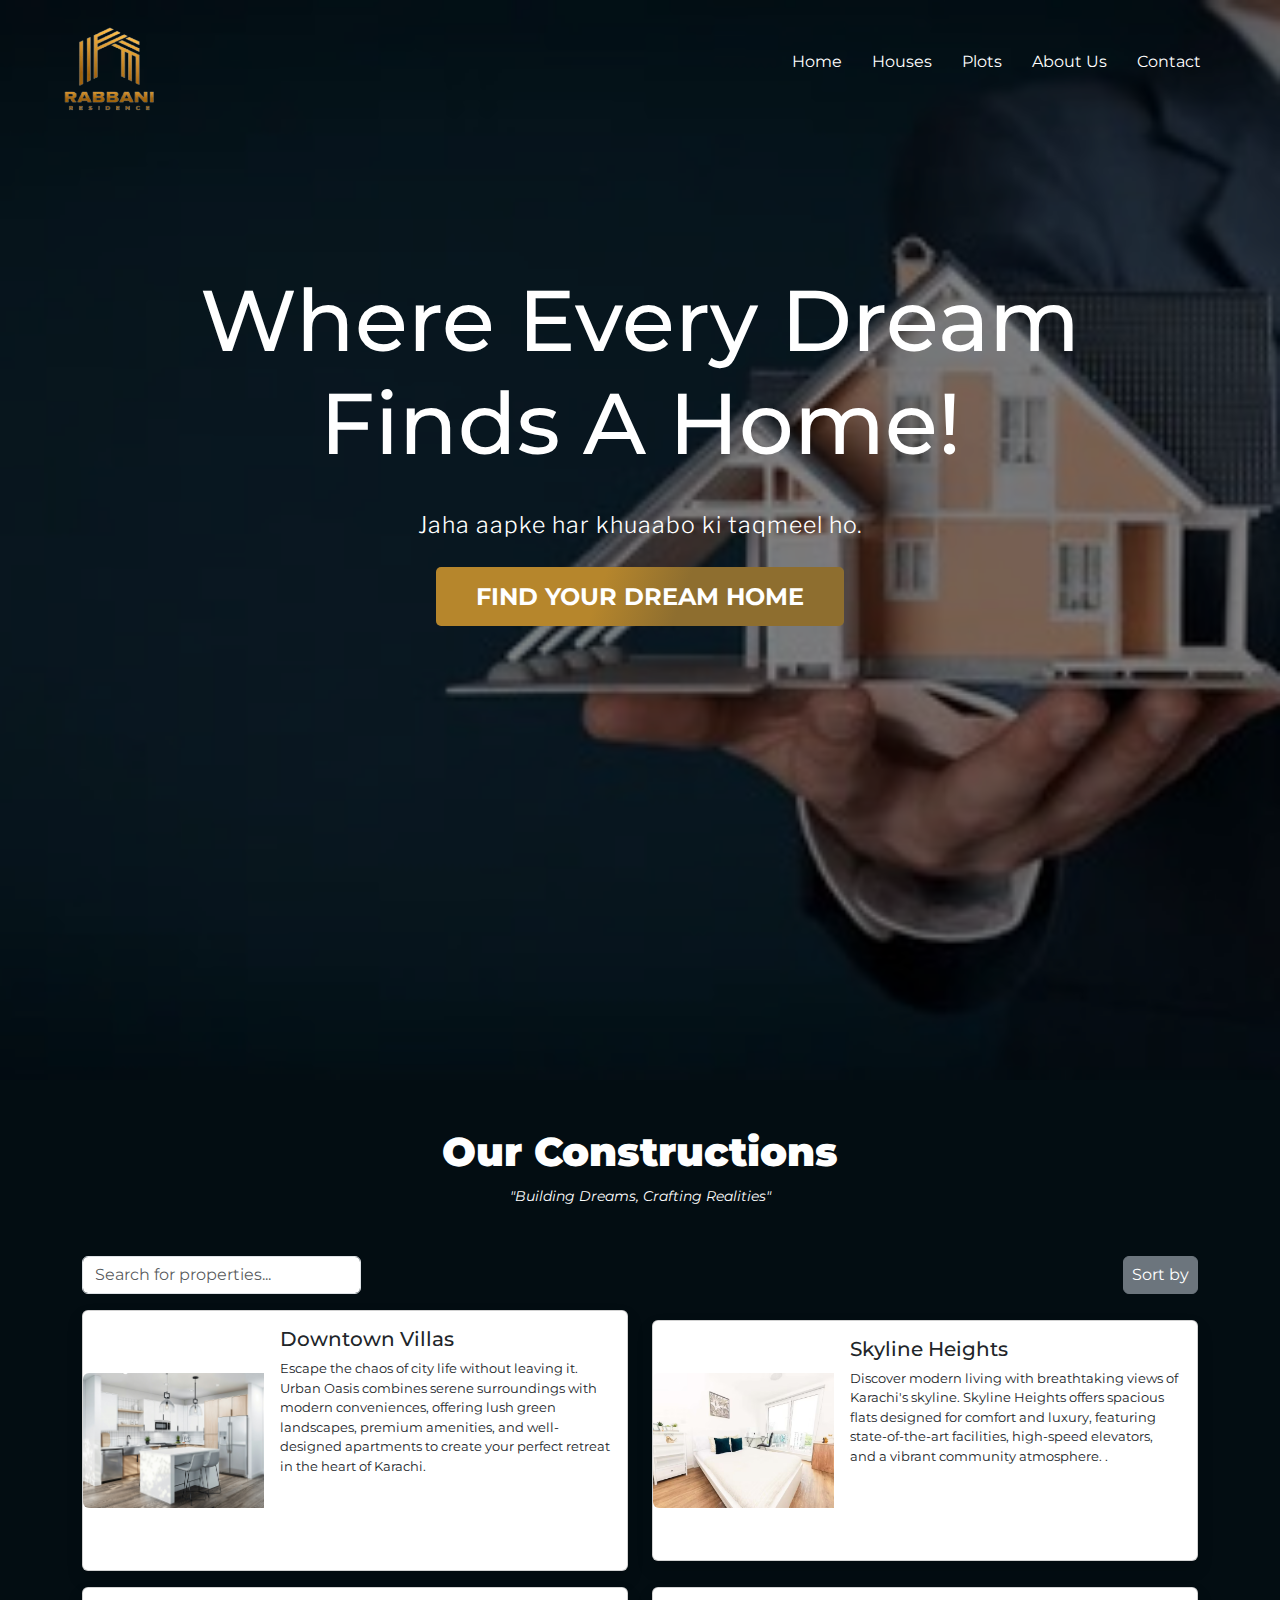
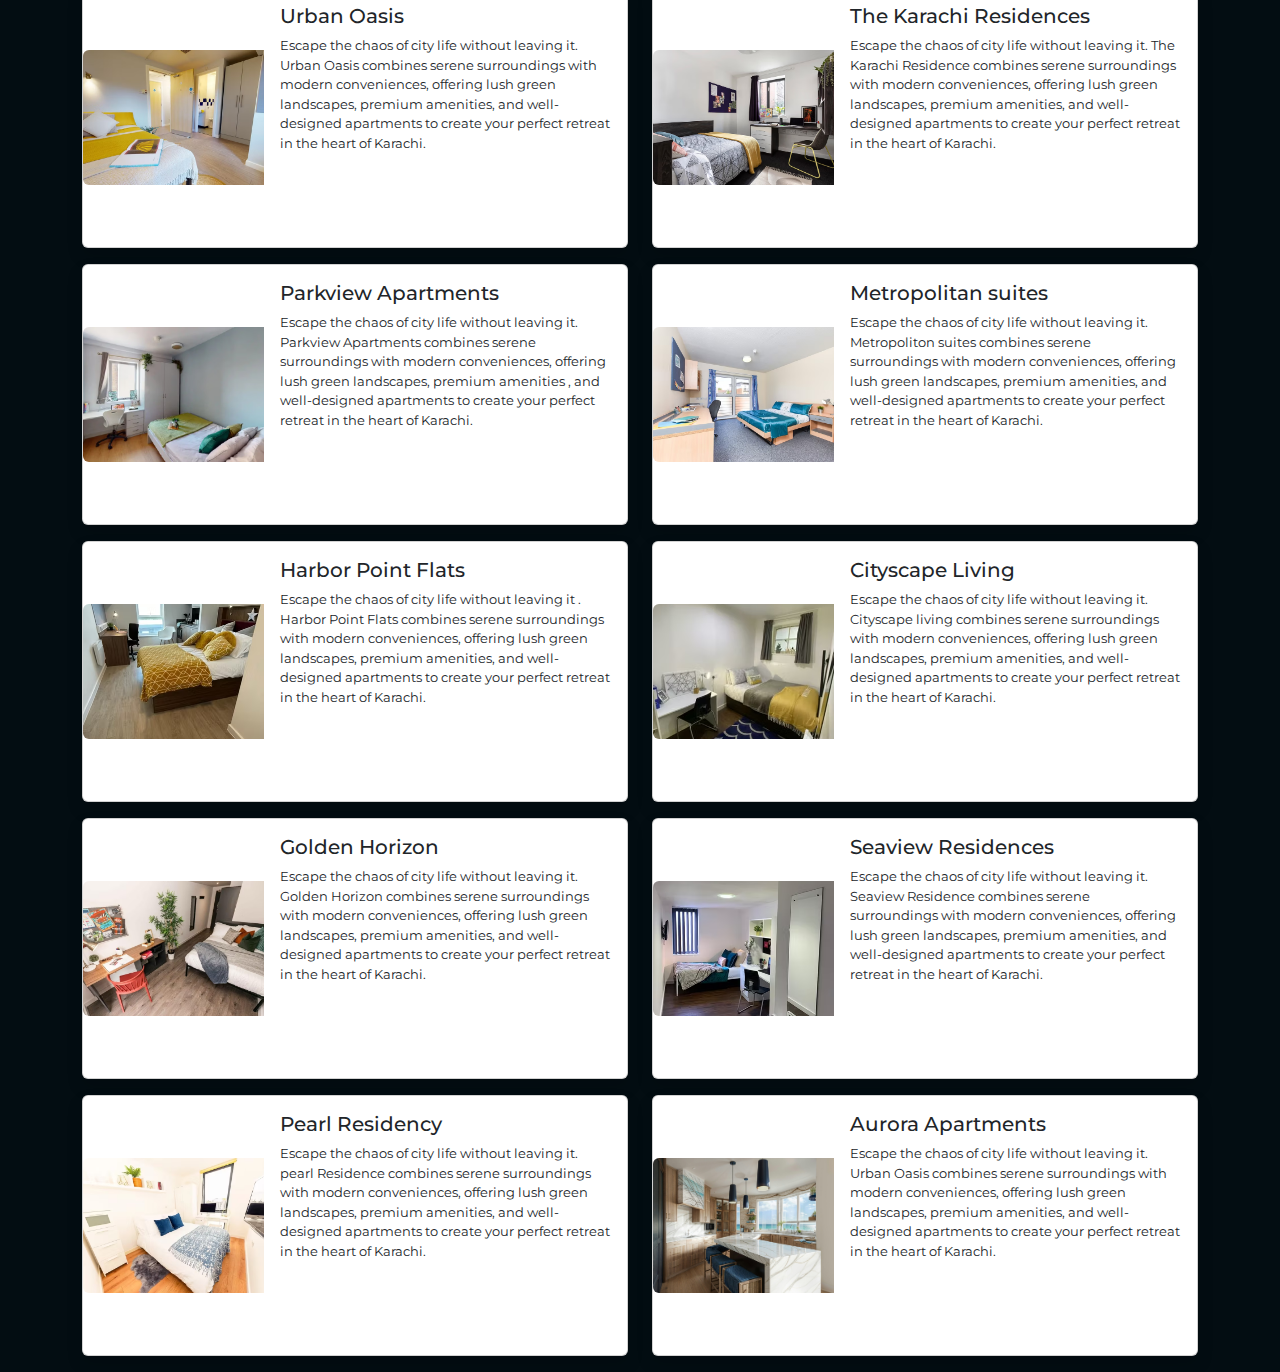
<file: templates/pages/plots.html>
<!DOCTYPE html> <!-- Declares the document type and specifies that the page uses HTML5 -->
<html lang="en"> <!-- Specifies that the page content is in English, which is good for accessibility and SEO -->

<head>
    <!-- Meta tags define the character encoding and viewport settings for mobile responsiveness -->
    <meta charset="UTF-8"> <!-- Ensures the correct character encoding for the document -->
    <meta name="viewport" content="width=device-width, initial-scale=1.0"><!-- Ensures the page scales correctly on different screen sizes -->
    <!-- The title tag sets the title of the page, which appears on the browser tab -->
    <title>Plots</title>
    <!-- External CSS links are provided for custom styles (style.css), Font Awesome icons, and Bootstrap framework -->
    <link rel="stylesheet" href="/static/css/style.css" />
    <!-- CSS Link  -->
    <link rel="shortcut icon" href="/static/Images/favicon.png" />
    <!-- Font Awesome CDN  -->
    <link rel="stylesheet" href="https://cdnjs.cloudflare.com/ajax/libs/font-awesome/6.3.0/css/all.min.css    " />
    <link href="https://cdn.jsdelivr.net/npm/bootstrap@5.3.3/dist/css/bootstrap.min.css" rel="stylesheet"
        integrity="sha384-QWTKZyjpPEjISv5WaRU9OFeRpok6YctnYmDr5pNlyT2bRjXh0JMhjY6hW+ALEwIH" crossorigin="anonymous">
</head>

<body style="background-color: rgb(3 13 18);">  <!-- The body has a custom dark background color -->
    <header>
        <!-- The navigation bar includes a responsive toggle for smaller screens -->
        <nav>
            <!-- Input checkbox with label toggles the mobile navigation menu -->
          <input type="checkbox" id="check" />
          <label for="check" id="check-btn">
            <i class="fas fa-bars"></i>
          </label>
          <img src="/static/Images/logo.png" alt="logo" />
          <!-- The navigation links are organized into an unordered list -->
          <ul>
            <!-- Links to different sections or pages of the site -->
              <li><a href="/">Home</a></li>
              <li><a href="/plots/">Houses</a></li>
              <li><a href="">Plots</a></li>
              <li><a href="#">About Us</a></li>
            <li><a href="/contact/">Contact</a></li>
          </ul>
        </nav>
        <!-- The header section provides a prominent heading and subheading for the site -->
        <div class="head">
          <h1>
            Where Every Dream <br />
            Finds A Home!
          </h1><!-- Main heading for the site -->
          <p>Jaha aapke har khuaabo ki taqmeel ho.</p>
          <a href="" class="text-decoration-none">FIND YOUR DREAM HOME</a>
        </div>
      </header>
      <!-- Main content of the page starts here, within a Bootstrap container for layout -->
    <div class="container mt-5">
        <div class="text-center text-white">
            <h1 style="font-weight: 900;">Our Constructions</h4>
            <small class="fst-italic">"Building Dreams, Crafting Realities"</small>
        </div>
        <!-- The following section for displaying content like construction details would go here -->
        <div class="row mt-5"> <!-- Bootstrap row to organize the content -->
            <div class="col-md-12 mb-3">
                <div class="d-flex justify-content-between">
                    <input type="text" id="searchInput" class="form-control w-25" placeholder="Search for properties..." onkeyup="filterCards()">
                    <button class="btn btn-secondary py-1 px-2">Sort by</button>
                </div>
            </div>
            <div class="col-md-6">
                <div class="card mb-3 shadow shadow-md card-item" data-name="Downtown Villas">
                    <div class="row g-0">
                        <div class="col-md-4">
                            <img src="/static/Images/flat 12.jpg" class="img-fluid rounded-start h-100" alt="...">
                        </div>
                        <div class="col-md-8">
                            <div class="card-body">
                                <h5 class="card-title">Downtown Villas</h5>
                                <p class="card-text" style="font-size: 13px; font-weight: normal;">Escape the chaos of city life without leaving it. 
                                    Urban Oasis combines serene surroundings with modern conveniences, offering lush green landscapes, premium amenities,
                                    and well-designed apartments to create your perfect retreat in the heart of Karachi.</p>
                                <div class="text-end d-flex justify-content-between">
                                    <button type="button" class="btn text-white px-5"
                                        style="transition: opacity 0.3s; opacity: 1;"
                                        onmouseover="this.style.opacity=0.9;" onmouseout="this.style.opacity=1;">
                                        Enquiry
                                    </button>
                                    <button type="button" class="btn text-white px-5"
                                        style="transition: opacity 0.3s; opacity: 1;"
                                        onmouseover="this.style.opacity=0.9;" onmouseout="this.style.opacity=1;">
                                        Buy Now
                                    </button>

                                </div>
                            </div>
                        </div>
                    </div>
                </div>
            </div> 
            <div class="col-md-6">
                <div class="card mb-3 shadow shadow-md card-item" data-name="Skyline Heights">
                    <div class="row g-0">
                        <div class="col-md-4">
                            <img src="/static/Images/flat 1.avif" class="img-fluid rounded-start h-100" alt="...">
                        </div>
                        <div class="col-md-8">
                            <div class="card-body">
                                <h5 class="card-title">Skyline Heights</h5>
                                <p class="card-text" style="font-size: 13px; font-weight: normal;">Discover modern living with breathtaking views of Karachi's skyline.
                                     Skyline Heights offers spacious flats designed for comfort and luxury, featuring state-of-the-art facilities, high-speed elevators,
                                    and a vibrant community atmosphere.
                                    .</p>
                                <div class="text-end d-flex justify-content-between">
                                    <button type="button" class="btn text-white px-5"
                                        style="transition: opacity 0.3s; opacity: 1;"
                                        onmouseover="this.style.opacity=0.9;" onmouseout="this.style.opacity=1;">
                                        Enquiry
                                    </button>
                                    <button type="button" class="btn text-white px-5"
                                        style="transition: opacity 0.3s; opacity: 1;"
                                        onmouseover="this.style.opacity=0.9;" onmouseout="this.style.opacity=1;">
                                        Buy Now
                                    </button>

                                </div>
                            </div>
                        </div>
                    </div>
                </div>
            </div>
            <div class="col-md-6">
                <div class="card mb-3 shadow shadow-md card-item" data-name="Urban Oasis">
                    <div class="row g-0">
                        <div class="col-md-4">
                            <img src="/static/Images/flat 2.avif" class="img-fluid rounded-start h-100" alt="...">
                        </div>
                        <div class="col-md-8">
                            <div class="card-body">
                                <h5 class="card-title">Urban Oasis</h5>
                                <p class="card-text" style="font-size: 13px; font-weight: normal;">Escape the chaos of city life without leaving it.
                                    Urban Oasis combines serene surroundings with modern conveniences,
                                    offering lush green landscapes, premium amenities, and well-designed apartments to create your perfect retreat in the heart of Karachi.</p>
                                <div class="text-end d-flex justify-content-between">
                                    <button type="button" class="btn text-white px-5"
                                        style="transition: opacity 0.3s; opacity: 1;"
                                        onmouseover="this.style.opacity=0.9;" onmouseout="this.style.opacity=1;">
                                        Enquiry
                                    </button>
                                    <button type="button" class="btn text-white px-5"
                                        style="transition: opacity 0.3s; opacity: 1;"
                                        onmouseover="this.style.opacity=0.9;" onmouseout="this.style.opacity=1;">
                                        Buy Now
                                    </button>

                                </div>
                            </div>
                        </div>
                    </div>
                </div>
            </div>
            <div class="col-md-6">
                <div class="card mb-3 shadow shadow-md card-item" data-name="The Karachi Residences">
                    <div class="row g-0">
                        <div class="col-md-4">
                            <img src="/static/Images/flat 3.avif" class="img-fluid rounded-start h-100" alt="...">
                        </div>
                        <div class="col-md-8">
                            <div class="card-body">
                                <h5 class="card-title">The Karachi Residences</h5>
                                <p class="card-text" style="font-size: 13px; font-weight: normal;">Escape the chaos of city life without leaving it.
                                    The Karachi Residence combines serene surroundings with modern conveniences, offering lush green landscapes,
                                    premium amenities, and well-designed apartments to create your perfect retreat in the heart of Karachi.</p>
                                <div class="text-end d-flex justify-content-between">
                                    <button type="button" class="btn text-white px-5"
                                        style="transition: opacity 0.3s; opacity: 1;"
                                        onmouseover="this.style.opacity=0.9;" onmouseout="this.style.opacity=1;">
                                        Enquiry
                                    </button>
                                    <button type="button" class="btn text-white px-5"
                                        style="transition: opacity 0.3s; opacity: 1;"
                                        onmouseover="this.style.opacity=0.9;" onmouseout="this.style.opacity=1;">
                                        Buy Now
                                    </button>

                                </div>
                            </div>
                        </div>
                    </div>
                </div>
            </div>
            <div class="col-md-6">
                <div class="card mb-3 shadow shadow-md card-item" data-name="Parkview Apartments">
                    <div class="row g-0">
                        <div class="col-md-4">
                            <img src="/static/Images/flat 4.avif" class="img-fluid rounded-start h-100" alt="...">
                        </div>
                        <div class="col-md-8">
                            <div class="card-body">
                                <h5 class="card-title">Parkview Apartments</h5>
                                <p class="card-text" style="font-size: 13px; font-weight: normal;">Escape the chaos of city life without leaving it.
                                    Parkview Apartments combines serene surroundings with modern conveniences, offering lush green landscapes, premium amenities
                                    , and well-designed apartments to create your perfect retreat in the heart of Karachi.</p>
                                <div class="text-end d-flex justify-content-between">
                                    <button type="button" class="btn text-white px-5"
                                        style="transition: opacity 0.3s; opacity: 1;"
                                        onmouseover="this.style.opacity=0.9;" onmouseout="this.style.opacity=1;">
                                        Enquiry
                                    </button>
                                    <button type="button" class="btn text-white px-5"
                                        style="transition: opacity 0.3s; opacity: 1;"
                                        onmouseover="this.style.opacity=0.9;" onmouseout="this.style.opacity=1;">
                                        Buy Now
                                    </button>

                                </div>
                            </div>
                        </div>
                    </div>
                </div>
            </div>
            <div class="col-md-6">
                <div class="card mb-3 shadow shadow-md card-item" data-name="Metropolitan suites">
                    <div class="row g-0">
                        <div class="col-md-4">
                            <img src="/static/Images/flat 5.avif" class="img-fluid rounded-start h-100" alt="...">
                        </div>
                        <div class="col-md-8">
                            <div class="card-body">
                                <h5 class="card-title">Metropolitan suites</h5>
                                <p class="card-text" style="font-size: 13px; font-weight: normal;">Escape the chaos of city life without leaving it.
                                    Metropoliton suites combines serene surroundings with modern conveniences,
                                    offering lush green landscapes, premium amenities, and well-designed apartments to create your perfect retreat in the heart of Karachi.</p>
                                <div class="text-end d-flex justify-content-between">
                                    <button type="button" class="btn text-white px-5"
                                        style="transition: opacity 0.3s; opacity: 1;"
                                        onmouseover="this.style.opacity=0.9;" onmouseout="this.style.opacity=1;">
                                        Enquiry
                                    </button>
                                    <button type="button" class="btn text-white px-5"
                                        style="transition: opacity 0.3s; opacity: 1;"
                                        onmouseover="this.style.opacity=0.9;" onmouseout="this.style.opacity=1;">
                                        Buy Now
                                    </button>

                                </div>
                            </div>
                        </div>
                    </div>
                </div>
            </div>
            <div class="col-md-6">
                <div class="card mb-3 shadow shadow-md card-item" data-name="Harbor Point Flats">
                    <div class="row g-0">
                        <div class="col-md-4">
                            <img src="/static/Images/flat 6.avif" class="img-fluid rounded-start h-100" alt="...">
                        </div>
                        <div class="col-md-8">
                            <div class="card-body">
                                <h5 class="card-title">Harbor Point Flats</h5>
                                <p class="card-text" style="font-size: 13px; font-weight: normal;">Escape the chaos of city life without leaving it
                                    . Harbor Point Flats combines serene surroundings with modern conveniences, offering lush green landscapes, premium amenities,
                                    and well-designed apartments to create your perfect retreat in the heart of Karachi.</p>
                                <div class="text-end d-flex justify-content-between">
                                    <button type="button" class="btn text-white px-5"
                                        style="transition: opacity 0.3s; opacity: 1;"
                                        onmouseover="this.style.opacity=0.9;" onmouseout="this.style.opacity=1;">
                                        Enquiry
                                    </button>
                                    <button type="button" class="btn text-white px-5"
                                        style="transition: opacity 0.3s; opacity: 1;"
                                        onmouseover="this.style.opacity=0.9;" onmouseout="this.style.opacity=1;">
                                        Buy Now
                                    </button>

                                </div>
                            </div>
                        </div>
                    </div>
                </div>
            </div>
            <div class="col-md-6">
                <div class="card mb-3 shadow shadow-md card-item" data-name="Cityscape Living">
                    <div class="row g-0">
                        <div class="col-md-4">
                            <img src="/static/Images/flat 7.avif" class="img-fluid rounded-start h-100" alt="...">
                        </div>
                        <div class="col-md-8">
                            <div class="card-body">
                                <h5 class="card-title">Cityscape Living</h5>
                                <p class="card-text" style="font-size: 13px; font-weight: normal;">Escape the chaos of city life without leaving it.
                                    Cityscape living combines serene surroundings with modern conveniences, offering lush green landscapes, premium amenities,
                                    and well-designed apartments to create your perfect retreat in the heart of Karachi.</p>
                                <div class="text-end d-flex justify-content-between">
                                    <button type="button" class="btn text-white px-5"
                                        style="transition: opacity 0.3s; opacity: 1;"
                                        onmouseover="this.style.opacity=0.9;" onmouseout="this.style.opacity=1;">
                                        Enquiry
                                    </button>
                                    <button type="button" class="btn text-white px-5"
                                        style="transition: opacity 0.3s; opacity: 1;"
                                        onmouseover="this.style.opacity=0.9;" onmouseout="this.style.opacity=1;">
                                        Buy Now
                                    </button>

                                </div>
                            </div>
                        </div>
                    </div>
                </div>
            </div>
            <div class="col-md-6">
                <div class="card mb-3 shadow shadow-md card-item" data-name="Golden Horizon">
                    <div class="row g-0">
                        <div class="col-md-4">
                            <img src="/static/Images/flat 8.avif" class="img-fluid rounded-start h-100" alt="...">
                        </div>
                        <div class="col-md-8">
                            <div class="card-body">
                                <h5 class="card-title">Golden Horizon</h5>
                                <p class="card-text" style="font-size: 13px; font-weight: normal;">Escape the chaos of city life without leaving it.
                                    Golden Horizon combines serene surroundings with modern conveniences, offering lush green landscapes, premium amenities,
                                    and well-designed apartments to create your perfect retreat in the heart of Karachi.</p>
                                <div class="text-end d-flex justify-content-between">
                                    <button type="button" class="btn text-white px-5"
                                        style="transition: opacity 0.3s; opacity: 1;"
                                        onmouseover="this.style.opacity=0.9;" onmouseout="this.style.opacity=1;">
                                        Enquiry
                                    </button>
                                    <button type="button" class="btn text-white px-5"
                                        style="transition: opacity 0.3s; opacity: 1;"
                                        onmouseover="this.style.opacity=0.9;" onmouseout="this.style.opacity=1;">
                                        Buy Now
                                    </button>

                                </div>
                            </div>
                        </div>
                    </div>
                </div>
            </div>
            <div class="col-md-6">
                <div class="card mb-3 shadow shadow-md card-item" data-name="Seaview Residences">
                    <div class="row g-0">
                        <div class="col-md-4">
                            <img src="/static/Images/flat 9.avif" class="img-fluid rounded-start h-100" alt="...">
                        </div>
                        <div class="col-md-8">
                            <div class="card-body">
                                <h5 class="card-title">Seaview Residences</h5>
                                <p class="card-text" style="font-size: 13px; font-weight: normal;">Escape the chaos of city life without leaving it.
                                    Seaview Residence combines serene surroundings with modern conveniences, offering lush green landscapes, premium amenities,
                                    and well-designed apartments to create your perfect retreat in the heart of Karachi.</p>
                                <div class="text-end d-flex justify-content-between">
                                    <button type="button" class="btn text-white px-5"
                                        style="transition: opacity 0.3s; opacity: 1;"
                                        onmouseover="this.style.opacity=0.9;" onmouseout="this.style.opacity=1;">
                                        Enquiry
                                    </button>
                                    <button type="button" class="btn text-white px-5"
                                        style="transition: opacity 0.3s; opacity: 1;"
                                        onmouseover="this.style.opacity=0.9;" onmouseout="this.style.opacity=1;">
                                        Buy Now
                                    </button>

                                </div>
                            </div>
                        </div>
                    </div>
                </div>
            </div>
            <div class="col-md-6">
                <div class="card mb-3 shadow shadow-md card-item" data-name="Pearl Residency">
                    <div class="row g-0">
                        <div class="col-md-4">
                            <img src="/static/Images/flat 10.avif" class="img-fluid rounded-start h-100" alt="...">
                        </div>
                        <div class="col-md-8">
                            <div class="card-body">
                                <h5 class="card-title">Pearl Residency</h5>
                                <p class="card-text" style="font-size: 13px; font-weight: normal;">Escape the chaos of city life without leaving it.
                                    pearl Residence combines serene surroundings with modern conveniences, offering lush green landscapes, premium amenities,
                                    and well-designed apartments to create your perfect retreat in the heart of Karachi.</p>
                                <div class="text-end d-flex justify-content-between">
                                    <button type="button" class="btn text-white px-5"
                                        style="transition: opacity 0.3s; opacity: 1;"
                                        onmouseover="this.style.opacity=0.9;" onmouseout="this.style.opacity=1;">
                                        Enquiry
                                    </button>
                                    <button type="button" class="btn text-white px-5"
                                        style="transition: opacity 0.3s; opacity: 1;"
                                        onmouseover="this.style.opacity=0.9;" onmouseout="this.style.opacity=1;">
                                        Buy Now
                                    </button>

                                </div>
                            </div>
                        </div>
                    </div>
                </div>
            </div>
            <div class="col-md-6">
                <div class="card mb-3 shadow shadow-md card-item" data-name="Aurora Apartments">
                    <div class="row g-0">
                        <div class="col-md-4">
                            <img src="/static/Images/flat 11.jpg" class="img-fluid rounded-start h-100" alt="...">
                        </div>
                        <div class="col-md-8">
                            <div class="card-body">
                                <h5 class="card-title">Aurora Apartments</h5>
                                <p class="card-text" style="font-size: 13px; font-weight: normal;">Escape the chaos of city life without leaving it. 
                                    Urban Oasis combines serene surroundings with modern conveniences, offering lush green landscapes, premium amenities, 
                                    and well-designed apartments to create your perfect retreat in the heart of Karachi.</p>
                                <div class="text-end d-flex justify-content-between">
                                    <button type="button" class="btn text-white px-5"
                                        style="transition: opacity 0.3s; opacity: 1;"
                                        onmouseover="this.style.opacity=0.9;" onmouseout="this.style.opacity=1;">
                                        Enquiry
                                    </button>
                                    <button type="button" class="btn text-white px-5"
                                        style="transition: opacity 0.3s; opacity: 1;"
                                        onmouseover="this.style.opacity=0.9;" onmouseout="this.style.opacity=1;">
                                        Buy Now
                                    </button>

                                </div>
                            </div>
                        </div>
                    </div>
                </div>
            </div>
        </div>
    </div>
    <script>
        function filterCards() {
            const input = document.getElementById('searchInput').value.toLowerCase();
            const cards = document.querySelectorAll('.card-item');
    
            cards.forEach(card => {
                const propertyName = card.getAttribute('data-name').toLowerCase();
                if (propertyName.includes(input)) {
                    card.style.display = '';
                } else {
                    card.style.display = 'none';
                }
            });
        }
    </script> 
    <script src="https://cdn.jsdelivr.net/npm/bootstrap@5.3.3/dist/js/bootstrap.bundle.min.js"
        integrity="sha384-YvpcrYf0tY3lHB60NNkmXc5s9fDVZLESaAA55NDzOxhy9GkcIdslK1eN7N6jIeHz"
        crossorigin="anonymous"></script>
</body>

</html>
</file>
<file: static/css/style.css>
/* Google Font  */
@import url("https://fonts.googleapis.com/css2?family=Libre+Franklin:ital,wght@1,500;1,600&family=Montserrat:wght@600;700&display=swap");

/* Custom CSS  */
* {
  margin: 0;
  padding: 0;
  box-sizing: border-box; /* Ensures consistent box-sizing across elements */
  outline: none; /* Removes default outline for focused elements */
  border: none;  /* Removes default borders */
  list-style: none; /* Removes default bullet points for lists */
  text-decoration: none; /* Removes underline from links */
  font-family: "Montserrat", sans-serif; /* Sets the default font family */
}
/* Styling for text selection */
::selection {
  background-color: #c50529; /* Highlight color when text is selected */
}
a{
  text-decoration: none !important;
}
/* Header Section */
header {
  width: 100%;
  min-height: 120vh; /* Ensures the header covers at least 120% of the viewport height */
  background-image: url(/static/Images/hero.jpg); /* Background image for the header */
  background-position: center; /* Centers the image */
  background-size: cover; /* Ensures the image covers the entire header */
  position: relative; /* Enables positioning of child elements */
  z-index: 2; /* Places the header above other elements */
  color: #fff; /* Use white or light text for contrast */
}
/* Overlay for the header background */
header::before {
  content: ""; /* Creates a pseudo-element for the overlay */
  position: absolute;
  top: 0;
  left: 0;
  width: 100%;
  height: 100%;
  background: rgba(0, 0, 0, 0.5); /* Semi-transparent overlay */
  z-index: -1; /* Places the overlay behind the header content */
}
/* Navigation Bar */
nav {
  display: flex; /* Aligns child elements in a row */
  padding: 2% 5%; /* Adds padding for spacing */
}
nav img {
  width: 90px; /* Sets logo width */
  height: 90px; /* Sets logo height */
  cursor: pointer; /* Changes cursor to pointer on hover */
}
/* Navigation menu styling */
nav ul {
  text-align: right;
  flex: 1;
  display: flex;
  justify-content: flex-end;
  align-items: center;
}
nav ul li {
  padding: 6px 15px; /* Adds spacing around each menu item */
}
nav ul li a {
  color: white;
  font-size: 16px;
}
nav ul li a:hover {
  color: #e8c22d;
}
nav ul li a::after {
  content: "";
  width: 0;
  height: 2px;
  display: block;
  transition: 0.6s;
  background-color: #e8c22d;
}
nav ul li a:hover::after {
  width: 100%;
}
/* Header Content */
.head {
  text-align: center;
  justify-content: center;
  color: white;
  margin-top: 10%;
}
.head h1 {
  font-size: 86px;
  padding-bottom: 25px;
  line-height: 1.2em;
}
.head p {
  line-height: 1.4;
  font-family: "Libre Franklin", sans-serif;
  font-weight: 300 !important;
  font-size: 23px;
  letter-spacing: 1px;
  margin-bottom: 3%;
}
.head a {
  padding: 15px 40px;
  color: white;
  cursor: pointer;
  font-weight: bold !important;
  font-size: 24px;
  border-radius: 5px;
  background: linear-gradient(110deg, #b6862c 40%, #8e6e2f 60%);
}
#check-btn {
  font-size: 20px;
  color: white;
  float: right;
  flex: 1;
  margin-right: 40px;
  cursor: pointer;
  display: none;
}
/* Checkbox for responsive menu */
#check {
  display: none;
}
/* Responsive  */
@media (max-width: 858px) {
  #check-btn {
    display: block;
    color: #c50529;
  }
  ul {
    position: fixed;
    width: 100%;
    height: 82vh;
    background-color: #c50529;
    top: 80px;
    left: -100%;
    text-align: center;
    align-items: center;
    justify-content: center;
    display: flex;
    flex-direction: column;
    transition: 0.5s;
  }
  ul li {
    display: block;
    margin: 30px 0;
    line-height: 30px;
  }
  ul li a {
    color: white;
    font-size: 20px;
  }
  #check:checked ~ ul {
    left: 0;
  }
}
/* For screens smaller than 480px */
@media (max-width: 636px) {
  .head h1 {
    font-size: 70px;
  }
  .head p {
    font-size: 16px;
    padding-bottom: 5%;
  }
  button {
    padding: 8px 20px;
    font-size: 16px;
  }
}
/* Card images */
.card img{
  aspect-ratio: 4 / 3;
  object-fit: cover;
}


/* contact css */

section {
  position: relative;
  z-index: 3;
  padding-top: 50px;
  padding-bottom: 50px;
}

.container {
  max-width: 1080px;
  margin-left: auto;
  margin-right: auto;
  padding-left: 20px;
  padding-right: 20px;
}

.section-header {
  margin-bottom: 50px;
  text-align: center;
}

.section-header h2 {
  color: #FFF;
  font-weight: bold;
  font-size: 3em;
  margin-bottom: 20px;
}

.section-header p {
  color: #FFF;
}

.row  {
  display: flex;
  flwx-wrap: wrap;
  align-items: center;
  justify-content: space-between;
}

.contact-info {
  width: 50%;
}

.contact-info-item {
  display: flex;
  margin-bottom: 30px;
}

.contact-info-icon {
  height: 70px;
  width: 70px;
  background-color: #fff;
  text-align: center;
  border-radius: 50%;
}

.contact-info-icon i {
  font-size: 30px;
  line-height: 70px;
}

.contact-info-content {
  margin-left: 20px;
}

.contact-info-content h4 {
  color: #1da9c0;
  font-size: 1.4em;
  margin-bottom: 5px;
}

.contact-info-content p {
  color: #FFF;
  font-size: 1em;
}

.contact-form {
  background-color: #fff;
  padding: 40px;
  width: 45%;
  padding-bottom: 20px;
  padding-top: 20px;
}

.contact-form h2 {
  font-weight: bold;
  font-size: 2em;
  margin-bottom: 10px;
  color: #333;
}

.contact-form .input-box {
  position: relative;
  width: 100%;
  margin-top: 10px;
}

.contact-form .input-box input,
.contact-form .input-box textarea{
  width: 100%;
  padding: 5px 0;
  font-size: 16px;
  margin: 10px 0;
  border: none;
  border-bottom: 2px solid #333;
  outline: none;
  resize: none;
}

.contact-form .input-box span {
  position: absolute;
  left: 0;
  padding: 5px 0;
  font-size: 16px;
  margin: 10px 0;
  pointer-events: none;
  transition: 0.5s;
  color: #666;
}

.contact-form .input-box input:focus ~ span,
.contact-form .input-box textarea:focus ~ span{
  color: #e91e63;
  font-size: 12px;
  transform: translateY(-20px);
}

.contact-form .input-box input[type="submit"]
{
  width: 100%;
  background: #00bcd4;
  color: #FFF;
  border: none;
  cursor: pointer;
  padding: 10px;
  font-size: 18px;
  border: 1px solid #00bcd4;
  transition: 0.5s;
}

.contact-form .input-box input[type="submit"]:hover
{
  background: #FFF;
  color: #00bcd4;
}

@media (max-width: 991px) {
  section {
    padding-top: 50px;
    padding-bottom: 50px;
  }
  
  .row {
    flex-direction: column;
  }
  
  .contact-info {
    margin-bottom: 40px;
    width: 100%;
  }
  
  .contact-form {
    width: 100%;
  }
}

/* contact css */
</file>
